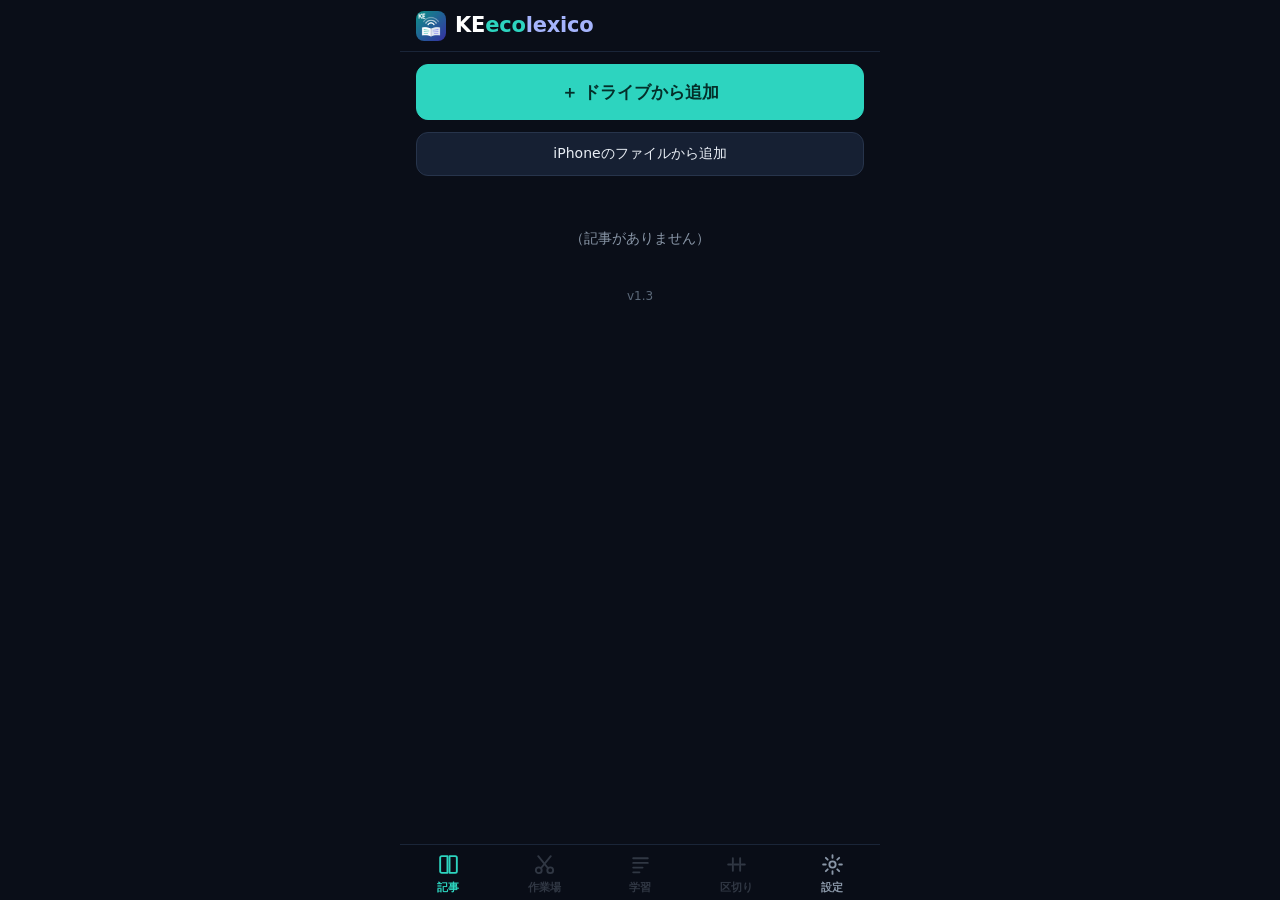
<file: index.html>
<!DOCTYPE html>
<html lang="ja">
<head>
<meta charset="utf-8">
<meta name="viewport" content="width=device-width, initial-scale=1, viewport-fit=cover">
<meta name="theme-color" content="#0A0E18">
<meta name="apple-mobile-web-app-capable" content="yes">
<meta name="apple-mobile-web-app-status-bar-style" content="black-translucent">
<meta name="apple-mobile-web-app-title" content="KEecolexico">
<title>KEecolexico</title>
<link rel="icon" type="image/svg+xml" href="icons/favicon.svg">
<link rel="icon" type="image/png" sizes="32x32" href="icons/favicon-32.png">
<link rel="apple-touch-icon" href="icons/apple-touch-icon.png">
<link rel="manifest" href="manifest.webmanifest">
<link rel="stylesheet" href="css/style.css">
<!-- index.html — KEecolexico の全画面（表示する画面を切り替えて使う） -->
<!-- 基づく仕様書：KEecolexico 仕様書 v1.3 -->
</head>
<body>
<main class="app">

  <!-- ===== ロゴ（どの画面でも上部に固定。仕様 8.1.1） ===== -->
  <header id="app-header" class="app-header">
    <div class="app-brand">
      <img id="img-app-logo" class="app-logo" src="icons/icon-192.png" alt="" width="30" height="30">
      <div class="app-wordmark" aria-label="KEecolexico"><span class="wm-ke">KE</span><span class="wm-eco">eco</span><span class="wm-lex">lexico</span></div>
    </div>
  </header>

  <!-- ===== 更新のお知らせ（新しい版を取り込んだときだけ。仕様 8.11） ===== -->
  <button id="banner-update" class="update-banner" type="button" hidden>
    <span id="txt-update-main" class="update-main"></span>
    <span id="txt-update-note" class="update-note"></span>
  </button>

  <!-- ===== 記事一覧 ===== -->
  <section id="screen-library" class="screen">
    <button id="btn-add-drive" class="btn btn-primary btn-big" type="button">＋ ドライブから追加</button>
    <button id="btn-add-article" class="btn btn-small" type="button">iPhoneのファイルから追加</button>
    <div id="msg-library" class="msg" role="status"></div>
    <div id="list-articles" class="list"></div>
    <div id="txt-library-empty" class="empty">（記事がありません）</div>
    <div id="txt-version" class="version"></div>
  </section>

  <!-- ===== ドライブから追加 ===== -->
  <section id="screen-drive" class="screen" hidden>
    <header class="subbar">
      <button id="btn-drive-back" class="btn btn-back" type="button">◀ 戻る</button>
      <div id="txt-drive-title" class="subtitle">ドライブから追加</div>
    </header>
    <button id="btn-drive-reload" class="btn" type="button">一覧を読み直す</button>
    <div id="msg-drive" class="msg" role="status"></div>
    <button id="btn-drive-pick-audio" class="btn btn-primary" type="button" hidden>音声だけiPhoneから選ぶ</button>
    <input id="input-drive-audio" type="file" hidden>
    <div id="list-drive" class="list"></div>
  </section>

  <!-- ===== iPhoneのファイルから追加（予備） ===== -->
  <section id="screen-import" class="screen" hidden>
    <header class="subbar">
      <button id="btn-import-back" class="btn btn-back" type="button">◀ 戻る</button>
      <div class="subtitle">iPhoneのファイルから追加</div>
    </header>
    <div class="card">
      <div class="step">① 記事の本文を貼る</div>
      <textarea id="input-article" class="textarea" rows="6" placeholder="記事の本文を貼り付け"></textarea>
      <button id="btn-pick-txt" class="btn btn-small" type="button">.txtを選ぶ</button>
      <input id="input-txt" type="file" hidden>
      <div id="txt-parse-summary" class="summary"></div>
    </div>
    <div class="card">
      <div class="step-row"><span class="step">② CSVを選ぶ</span><button id="btn-pick-csv" class="btn btn-small" type="button">CSVを選ぶ</button></div>
      <input id="input-csv" type="file" hidden>
      <div id="txt-csv-summary" class="summary"></div>
    </div>
    <div class="card">
      <div class="step-row"><span class="step">③ 音声を選ぶ</span><button id="btn-pick-audio" class="btn btn-small" type="button">音声を選ぶ</button></div>
      <input id="input-audio" type="file" hidden>
      <div id="txt-audio-summary" class="summary"></div>
    </div>
    <div class="card">
      <div class="step">④ 記事名</div>
      <input id="input-title" class="input" type="text">
    </div>
    <button id="btn-import-save" class="btn btn-primary btn-big" type="button">保存して、節の位置の記録へ</button>
    <div id="msg-import" class="msg" role="status"></div>
  </section>

  <!-- ===== 節の位置の記録 ===== -->
  <section id="screen-mark" class="screen" hidden>
    <header class="subbar">
      <div class="subtitle subtitle-large">区切り</div>
    </header>
    <div id="txt-marks-summary" class="progress"></div>
    <div id="list-marks" class="mark-list"></div>
    <button id="btn-mark-reset" class="btn" type="button" hidden>最初から記録し直す</button>
    <div id="msg-mark" class="msg" role="status"></div>
  </section>

  <!-- ===== 作業場（タブ「作業場」。仕様 8.5） ===== -->
  <section id="screen-study" class="screen" hidden>
    <div id="study-top" class="study-top">
      <div class="study-head">
        <div id="txt-study-title" class="study-title"></div>
      </div>
      <button id="txt-sync-status" class="sync-status" type="button" hidden></button>
      <div id="txt-progress" class="progress"></div>
      <!-- 作業場の小さなタブ（仕様 8.5.1） -->
      <div class="work-tabs">
        <button id="btn-work-article" class="work-tab" type="button" aria-pressed="true">本文分割</button>
        <button id="btn-work-section" class="work-tab" type="button" aria-pressed="false">節分割</button>
      </div>
      <!-- 本文分割（仕様 8.5.2） -->
      <div id="panel-work-article" class="work-panel">
        <div class="split-sel-row">
          <label class="split-sel-label" for="sel-split-block">この節</label>
          <select id="sel-split-block" class="split-sel"></select>
        </div>
        <div id="panel-article-text" class="text-panel"></div>
        <div id="txt-hint-article" class="memo-hint"></div>
      </div>
      <!-- 節分割（仕様 8.5.3） -->
      <div id="panel-work-section" class="work-panel" hidden>
        <div class="sec-nav">
          <button id="btn-sec-prev" class="btn btn-nav" type="button">◀前</button>
          <button id="btn-sec-label" class="btn btn-sec-label" type="button"></button>
          <button id="btn-sec-next" class="btn btn-nav" type="button">次▶</button>
        </div>
        <div id="panel-section-text" class="text-panel"></div>
        <div id="txt-hint-section" class="memo-hint"></div>
      </div>
      <div class="range-row">
        <button id="btn-mark-start" class="mark-btn mark-start" type="button"><span>ここを</span><span>開始</span></button>
        <div id="txt-range" class="range-edit" aria-label="繰り返す範囲">--:--〜--:--</div>
        <button id="btn-mark-end-range" class="mark-btn mark-end" type="button"><span>ここを</span><span>終了</span></button>
      </div>
      <div id="bar-range" class="bar"><div id="bar-range-fill" class="bar-fill"></div></div>
      <div id="panel-range" class="range-panel">
        <div class="dg-row" id="row-start">
          <span class="dg-label">開始</span>
          <div class="dg-col">
            <button id="btn-start-m10-up" class="digit-btn" type="button" data-target="start" data-unit="600" data-dir="1" aria-label="開始 +600秒">▲</button>
            <span id="txt-start-m10" class="dg-num">0</span>
            <button id="btn-start-m10-down" class="digit-btn" type="button" data-target="start" data-unit="600" data-dir="-1" aria-label="開始 −600秒">▼</button>
          </div>
          <div class="dg-col">
            <button id="btn-start-m1-up" class="digit-btn" type="button" data-target="start" data-unit="60" data-dir="1" aria-label="開始 +60秒">▲</button>
            <span id="txt-start-m1" class="dg-num">0</span>
            <button id="btn-start-m1-down" class="digit-btn" type="button" data-target="start" data-unit="60" data-dir="-1" aria-label="開始 −60秒">▼</button>
          </div>
          <span class="dg-colon">:</span>
          <div class="dg-col">
            <button id="btn-start-s10-up" class="digit-btn" type="button" data-target="start" data-unit="10" data-dir="1" aria-label="開始 +10秒">▲</button>
            <span id="txt-start-s10" class="dg-num">0</span>
            <button id="btn-start-s10-down" class="digit-btn" type="button" data-target="start" data-unit="10" data-dir="-1" aria-label="開始 −10秒">▼</button>
          </div>
          <div class="dg-col">
            <button id="btn-start-s1-up" class="digit-btn" type="button" data-target="start" data-unit="1" data-dir="1" aria-label="開始 +1秒">▲</button>
            <span id="txt-start-s1" class="dg-num">0</span>
            <button id="btn-start-s1-down" class="digit-btn" type="button" data-target="start" data-unit="1" data-dir="-1" aria-label="開始 −1秒">▼</button>
          </div>
        </div>
        <div class="dg-row" id="row-end">
          <span class="dg-label">終了</span>
          <div class="dg-col">
            <button id="btn-end-m10-up" class="digit-btn" type="button" data-target="end" data-unit="600" data-dir="1" aria-label="終了 +600秒">▲</button>
            <span id="txt-end-m10" class="dg-num">0</span>
            <button id="btn-end-m10-down" class="digit-btn" type="button" data-target="end" data-unit="600" data-dir="-1" aria-label="終了 −600秒">▼</button>
          </div>
          <div class="dg-col">
            <button id="btn-end-m1-up" class="digit-btn" type="button" data-target="end" data-unit="60" data-dir="1" aria-label="終了 +60秒">▲</button>
            <span id="txt-end-m1" class="dg-num">0</span>
            <button id="btn-end-m1-down" class="digit-btn" type="button" data-target="end" data-unit="60" data-dir="-1" aria-label="終了 −60秒">▼</button>
          </div>
          <span class="dg-colon">:</span>
          <div class="dg-col">
            <button id="btn-end-s10-up" class="digit-btn" type="button" data-target="end" data-unit="10" data-dir="1" aria-label="終了 +10秒">▲</button>
            <span id="txt-end-s10" class="dg-num">0</span>
            <button id="btn-end-s10-down" class="digit-btn" type="button" data-target="end" data-unit="10" data-dir="-1" aria-label="終了 −10秒">▼</button>
          </div>
          <div class="dg-col">
            <button id="btn-end-s1-up" class="digit-btn" type="button" data-target="end" data-unit="1" data-dir="1" aria-label="終了 +1秒">▲</button>
            <span id="txt-end-s1" class="dg-num">0</span>
            <button id="btn-end-s1-down" class="digit-btn" type="button" data-target="end" data-unit="1" data-dir="-1" aria-label="終了 −1秒">▼</button>
          </div>
        </div>
      </div>
      <div class="controls-2">
        <button id="btn-stop" class="btn btn-ctl2" type="button">■ 停止</button>
        <button id="btn-all" class="btn btn-ctl2" type="button">全範囲</button>
      </div>
      <div class="save-row">
        <button id="btn-section-save" class="btn btn-section-save" type="button">節保存</button>
        <button id="btn-section-add" class="btn btn-section-add" type="button">区間を足す</button>
        <button id="btn-memo-save" class="btn btn-memo-save" type="button" hidden>文保存</button>
      </div>
      <div id="msg-study" class="msg msg-tight" role="status"></div>
    </div>
  </section>

  <!-- ===== 学習（タブ「学習」。仕様 8.10） ===== -->
  <section id="screen-words" class="screen" hidden>
    <div class="words-head">
      <div class="words-nav">
        <button id="btn-words-prev" class="icon-btn words-arrow" type="button" aria-label="前の区間">‹</button>
        <div id="txt-words-title" class="words-title"></div>
        <button id="btn-words-next" class="icon-btn words-arrow" type="button" aria-label="次の区間">›</button>
      </div>
      <div id="txt-words-progress" class="progress"></div>
    </div>
    <div id="list-words" class="words"></div>
    <button id="btn-complete" class="btn btn-complete" type="button">この節を完了</button>
  </section>

  <!-- ===== 設定 ===== -->
  <section id="screen-settings" class="screen" hidden>
    <header class="subbar">
      <div class="subtitle subtitle-large">設定</div>
    </header>
    <div class="card">
      <div class="step">文字サイズ</div>
      <div class="row-3">
        <button id="btn-font-L" class="opt-btn" type="button">大</button>
        <button id="btn-font-M" class="opt-btn" type="button">中</button>
        <button id="btn-font-S" class="opt-btn" type="button">小</button>
      </div>
    </div>
    <div class="card">
      <div class="step">締切の曜日</div>
      <div class="row-2">
        <button id="btn-deadline-5" class="opt-btn" type="button">金曜</button>
        <button id="btn-deadline-6" class="opt-btn" type="button">土曜</button>
      </div>
    </div>
    <div class="card">
      <div class="step">くり返しの間（無音）</div>
      <div class="row-gap">
        <button id="btn-gap-0" class="opt-btn gap-btn" type="button" data-gap="0">なし</button>
        <button id="btn-gap-1" class="opt-btn gap-btn" type="button" data-gap="1">1秒</button>
        <button id="btn-gap-2" class="opt-btn gap-btn" type="button" data-gap="2">2秒</button>
        <button id="btn-gap-3" class="opt-btn gap-btn" type="button" data-gap="3">3秒</button>
        <button id="btn-gap-5" class="opt-btn gap-btn" type="button" data-gap="5">5秒</button>
      </div>
    </div>
    <div class="card">
      <div class="step">Googleドライブ</div>
      <label class="field-label" for="input-gas-url">GASのウェブアプリのURL</label>
      <input id="input-gas-url" class="input" type="url" autocomplete="off" autocapitalize="off" spellcheck="false">
      <label class="field-label" for="input-gas-key">合言葉</label>
      <input id="input-gas-key" class="input" type="password" autocomplete="off" autocapitalize="off" spellcheck="false">
      <button id="btn-gas-save" class="btn btn-primary" type="button">保存</button>
    </div>
    <div class="card">
      <div class="step">区切り・完了の控え（ファイル）</div>
      <div class="field-label">ドライブを通さずに、区切り・完了をファイルで保存・受け渡しします</div>
      <button id="btn-backup-export" class="btn" type="button">ファイルに書き出す（すべての記事）</button>
      <button id="btn-backup-import" class="btn" type="button">ファイルから読み込む</button>
      <input id="input-backup" type="file" accept=".json,application/json" hidden>
    </div>
    <div id="msg-settings" class="msg" role="status"></div>
  </section>

</main>

<!-- ===== 節の一覧（学習画面から開く） ===== -->
<div id="sheet-sections" class="sheet" hidden>
  <div class="sheet-box">
    <div class="sheet-head"><span>節を選ぶ</span><button id="btn-sheet-close" class="icon-btn" type="button" aria-label="閉じる">✕</button></div>
    <div id="list-sections" class="sheet-list"></div>
  </div>
</div>

<!-- ===== 固定の再生バー（学習・作業場。仕様 8.10） ===== -->
<div id="mini-player" class="mini-player" hidden>
  <div id="msg-words" class="msg msg-mini" role="status"></div>
  <div class="mini-row">
    <button id="btn-mini-sec" class="mini-sec" type="button" aria-label="節を選ぶ"><span id="txt-mini-label" class="mini-label"></span><span id="txt-mini-range" class="mini-range"></span></button>
    <button id="btn-mini-prev-break" class="mini-btn" type="button" aria-label="前の区切りへ">◀◀<small>前の区切り</small></button>
    <button id="btn-mini-play" class="mini-play" type="button" aria-label="再生">▶</button>
    <button id="btn-mini-next-break" class="mini-move" type="button" aria-label="次の区切りへ">次の区切り<small>▶▶</small></button>
  </div>
  <div class="mini-seek-row">
    <span id="txt-mini-pos" class="mini-pos">--:--</span>
    <input id="seek-mini" class="seek" type="range" min="0" max="1" step="0.1" value="0" aria-label="範囲の中の再生位置">
    <div class="rate-wrap">
      <button id="btn-mini-rate" class="mini-rate" type="button" aria-haspopup="menu" aria-expanded="false" aria-label="倍速を選ぶ"><span id="txt-mini-rate">1.0×</span><small>▴</small></button>
      <div id="menu-rate" class="rate-menu" role="menu" hidden></div>
    </div>
  </div>
</div>

<!-- ===== 下のタブ（仕様 8.9） ===== -->
<nav id="tab-bar" class="tab-bar" aria-label="画面の切り替え">
  <button id="tab-library" class="tab" type="button" data-tab="library">
    <svg viewBox="0 0 24 24" aria-hidden="true"><path d="M4 5.5C4 4.7 4.7 4 5.5 4H11v16H5.5A1.5 1.5 0 0 1 4 18.5z"/><path d="M13 4h5.5c.8 0 1.5.7 1.5 1.5v13c0 .8-.7 1.5-1.5 1.5H13z"/></svg><span>記事</span>
  </button>
  <button id="tab-play" class="tab" type="button" data-tab="play">
    <svg viewBox="0 0 24 24" aria-hidden="true"><circle cx="6.5" cy="17.5" r="2.8"/><circle cx="17.5" cy="17.5" r="2.8"/><path d="M8.6 15.6L18 4M15.4 15.6L6 4"/></svg><span>作業場</span>
  </button>
  <button id="tab-words" class="tab" type="button" data-tab="words">
    <svg viewBox="0 0 24 24" aria-hidden="true"><path d="M5 6h14M5 10.5h14M5 15h9M5 19.5h6"/></svg><span>学習</span>
  </button>
  <button id="tab-mark" class="tab" type="button" data-tab="mark">
    <svg viewBox="0 0 24 24" aria-hidden="true"><path d="M4 12h3M17 12h3M10 12h4"/><path d="M8.5 6v12M15.5 6v12"/></svg><span>区切り</span>
  </button>
  <button id="tab-settings" class="tab" type="button" data-tab="settings">
    <svg viewBox="0 0 24 24" aria-hidden="true"><circle cx="12" cy="12" r="3"/><path d="M12 3v2.5M12 18.5V21M3 12h2.5M18.5 12H21M5.6 5.6l1.8 1.8M16.6 16.6l1.8 1.8M5.6 18.4l1.8-1.8M16.6 7.4l1.8-1.8"/></svg><span>設定</span>
  </button>
</nav>

<!-- ===== 受け渡しの確認（仕様 8.8） ===== -->
<div id="sheet-sync" class="sheet sheet-center" hidden>
  <div class="sheet-box sync-box">
    <div id="txt-sync-title" class="sync-title"></div>
    <div id="txt-sync-remote" class="sync-line"></div>
    <div id="txt-sync-local" class="sync-line"></div>
    <button id="btn-sync-use-remote" class="btn btn-primary" type="button"></button>
    <button id="btn-sync-keep-local" class="btn" type="button"></button>
  </div>
</div>

<script src="js/config.js"></script>
<script src="js/utils.js"></script>
<script src="js/stretch.js"></script>
<script src="js/engine.js"></script>
<script src="js/mediaSession.js"></script>
<script src="js/article.js"></script>
<script src="js/align-core.js"></script>
<script src="js/autosplit.js"></script>
<script src="js/lexicon.js"></script>
<script src="js/db.js"></script>
<script src="js/drive.js"></script>
<script src="js/sync.js"></script>
<script src="js/progress.js"></script>
<script src="js/state.js"></script>
<script src="js/ui.js"></script>
<script src="js/main.js"></script>
</body>
</html>
</file>
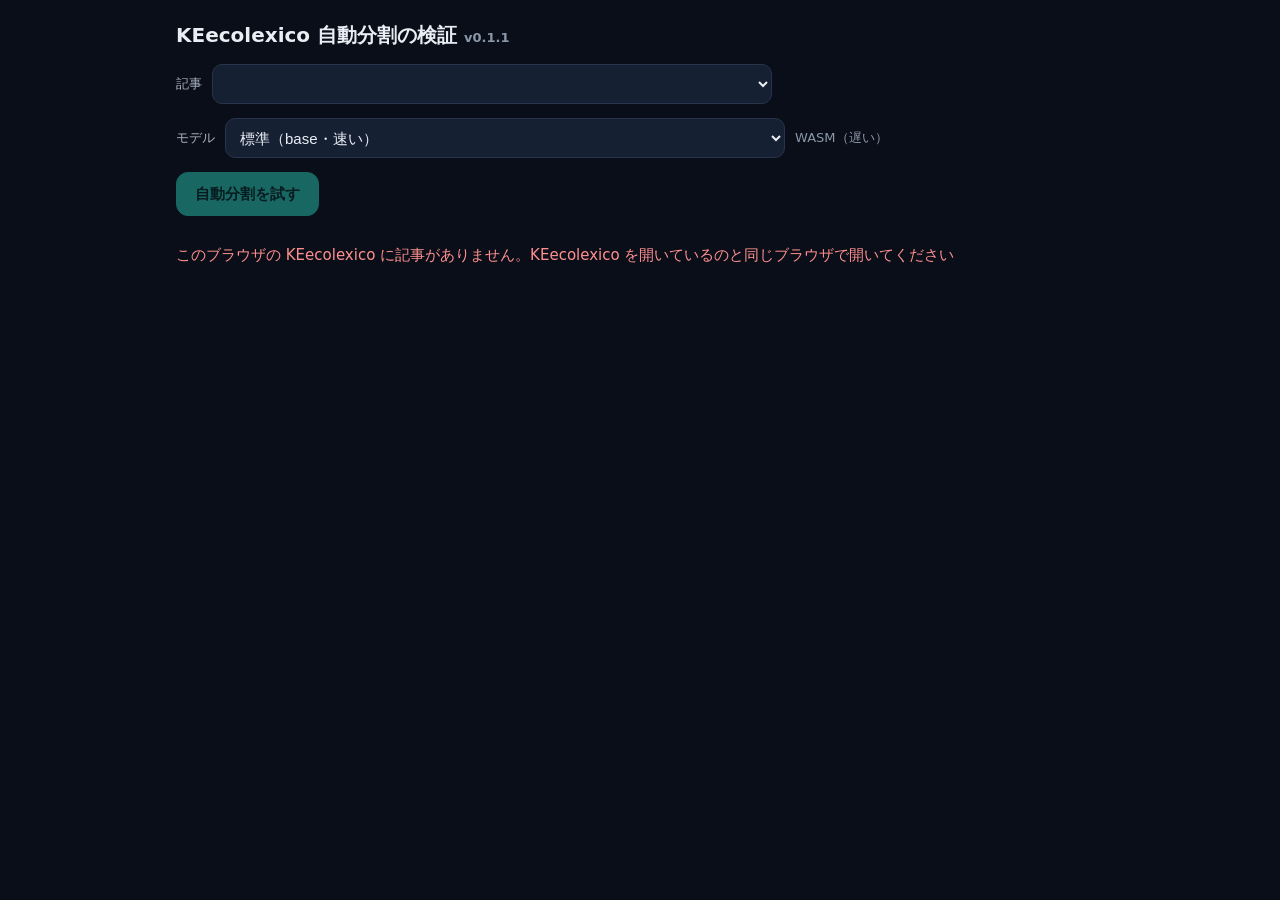
<file: lab/align.html>
<!DOCTYPE html>
<html lang="ja">
<head>
<meta charset="utf-8">
<meta name="viewport" content="width=device-width, initial-scale=1">
<title>KEecolexico 自動分割の検証</title>
<link rel="icon" type="image/svg+xml" href="../icons/favicon.svg">
<!-- lab/align.html — 自動分割の検証ページ（KEecolexico の保存データを読むだけ） -->
<!-- 基づく仕様書：KEecolexico 自動分割の検証ページ 仕様書 v0.1.1 -->
<style>
  :root { --bg: #0A0E18; --surface: #121A28; --surface-2: #162033; --line: #27344B; --text: #E9EEF5; --sub: #A9B4C3; --muted: #8A97A8;
          --accent: #2DD4BF; --accent-ink: #042F2A; --warn: #FFC56B; --bad: #FF8F8F; }
  * { box-sizing: border-box; }
  body { margin: 0; background: var(--bg); color: var(--text); font: 15px/1.5 -apple-system, "Hiragino Sans", "Noto Sans JP", system-ui, sans-serif; }
  main { max-width: 960px; margin: 0 auto; padding: 20px 16px 60px; display: flex; flex-direction: column; gap: 14px; }
  h1 { font-size: 20px; margin: 0; } h2 { font-size: 16px; margin: 8px 0 0; }
  .row { display: flex; flex-wrap: wrap; align-items: center; gap: 10px; }
  label { color: var(--sub); font-size: 13px; }
  select { min-height: 40px; min-width: 0; flex: 1; max-width: 560px; background: var(--surface-2); color: var(--text); border: 1px solid var(--line); border-radius: 10px; padding: 0 10px; font-size: 15px; }
  button { font: inherit; cursor: pointer; }
  .btn { min-height: 44px; padding: 0 18px; border-radius: 12px; border: 1px solid var(--line); background: var(--surface-2); color: var(--text); font-weight: 700; }
  .btn-primary { background: var(--accent); color: var(--accent-ink); border-color: var(--accent); }
  .btn:disabled, select:disabled { opacity: 0.45; cursor: default; }
  .play { min-height: 30px; padding: 0 8px; border-radius: 8px; border: 1px solid var(--line); background: var(--surface-2); color: var(--text); font-size: 12px; white-space: nowrap; }
  .play.is-on { border-color: var(--accent); color: var(--accent); }
  .play:disabled { opacity: 0.3; cursor: default; }
  .device { color: var(--muted); font-size: 13px; }
  .status { color: var(--sub); }
  .error { color: var(--bad); }
  .card { background: var(--surface); border: 1px solid var(--line); border-radius: 14px; padding: 12px 14px; }
  .summary { white-space: pre-line; }
  .tbl-wrap { overflow-x: auto; }
  table { border-collapse: collapse; width: 100%; font-size: 13px; }
  th, td { border-bottom: 1px solid var(--line); padding: 5px 6px; text-align: left; vertical-align: top; }
  th { color: var(--muted); font-weight: 600; white-space: nowrap; }
  td.num { font-family: ui-monospace, Menlo, monospace; white-space: nowrap; }
  .ok { color: var(--accent); } .mid { color: var(--warn); } .ng { color: var(--bad); }
  .txt { color: var(--sub); max-width: 260px; overflow: hidden; text-overflow: ellipsis; white-space: nowrap; }
  .miss { color: var(--bad); }
</style>
</head>
<body>
<main>
  <h1>KEecolexico 自動分割の検証 <span id="txt-version" class="device"></span></h1>
  <div class="row"><label for="sel-article">記事</label><select id="sel-article"></select></div>
  <div class="row"><label for="sel-model">モデル</label><select id="sel-model"></select><span id="txt-device" class="device"></span></div>
  <div class="row"><button id="btn-run" class="btn btn-primary" type="button">自動分割を試す</button></div>
  <div id="txt-status" class="status"></div>
  <div id="txt-error" class="error" role="alert"></div>
  <div id="txt-summary" class="card summary" hidden></div>
  <h2 id="h-blocks" hidden>節ごと</h2>
  <div class="tbl-wrap"><table id="table-blocks" hidden></table></div>
  <h2 id="h-units" hidden>文ごと（区間メモがある文が上）</h2>
  <div class="tbl-wrap"><table id="table-units" hidden></table></div>
  <h2 id="h-inserts" hidden>本文に無い発話（3秒以上）</h2>
  <div class="tbl-wrap"><table id="list-inserts" hidden></table></div>
  <div class="row"><button id="btn-export" class="btn" type="button" hidden>結果をファイルに書き出す</button></div>
  <audio id="audio-player" preload="auto" hidden></audio>
</main>
<script src="../js/config.js"></script>
<script src="../js/db.js"></script>
<script src="../js/article.js"></script>
<script src="js/align-core.js"></script>
<script src="js/align-page.js"></script>
</body>
</html>
</file>
<file: css/style.css>
/* css/style.css — KEecolexico の見た目（暗い画面・ロゴの青緑と藍。下にタブ） */
/* 基づく仕様書：KEecolexico 仕様書 v1.3 */
:root {
  --bg: #0A0E18;
  --surface: #121A28;
  --surface-2: #162033;
  --surface-3: #0E1522;
  --line: #27344B;
  --line-soft: #1A2538;
  --text: #E9EEF5;
  --text-strong: #FFFFFF;
  --muted: #8A97A8;
  --muted-2: #5B6878;
  --sub: #A9B4C3;
  --accent: #2DD4BF;        /* 差し色（ロゴの青緑） */
  --accent-ink: #042F2A;    /* 差し色の上の文字 */
  --accent-2: #A5B4FC;      /* 2つ目の差し色（ロゴの藍） */
  --memo: #FFC56B;          /* 区間メモ（他で使っていない色） */
  --memo-ink: #2A1A00;      /* 区間メモの色の上の文字 */
  --split: #BEF264;         /* 節保存・本文分割で選んでいる節（黄緑） */
  --split-ink: #1A2E05;     /* 節保存の文字 */
  --danger: #FF4D4D;
  --logo-teal: #2DD4BF;     /* ロゴの「eco」 */
  --logo-indigo: #A5B4FC;   /* ロゴの「lexico」 */
  --header-h: calc(env(safe-area-inset-top, 0px) + 52px);   /* 上部のロゴの帯の高さ */
  --tab-h: 56px;            /* 下のタブの高さ（iPhoneの下の余白は別） */
  --mini-h: 130px;          /* 固定の再生バーの高さ（学習・作業場） */
  --fs: 17px;
  --fs-es: 19px;
  --num-font: ui-rounded, "SF Pro Rounded", -apple-system, "Helvetica Neue", system-ui, sans-serif;
  --ui-font: -apple-system, "Hiragino Sans", "Hiragino Kaku Gothic ProN", "Noto Sans JP", system-ui, sans-serif;
}
* { box-sizing: border-box; -webkit-tap-highlight-color: transparent; }
html { background: var(--bg); }
body {
  margin: 0; min-height: 100vh; min-height: 100dvh;
  background: var(--bg); color: var(--text);
  font-family: var(--ui-font); font-size: 16px; line-height: 1.45;
  -webkit-text-size-adjust: 100%; overflow-x: hidden;
}
button, input, textarea { font-family: inherit; }
button { cursor: pointer; }
button:disabled { cursor: default; opacity: 0.4; }
[hidden] { display: none !important; }

.app {
  max-width: 480px; margin: 0 auto; min-height: 100vh; min-height: 100dvh;
  padding: calc(env(safe-area-inset-top, 0px) + 12px) 16px calc(env(safe-area-inset-bottom, 0px) + var(--tab-h) + 24px);
}
body.has-mini .app { padding-bottom: calc(env(safe-area-inset-bottom, 0px) + var(--tab-h) + var(--mini-h) + 16px); }
.screen { display: flex; flex-direction: column; gap: 12px; }

/* 見出し */
.app-header {
  position: sticky; top: 0; z-index: 10; height: var(--header-h);
  margin: calc(-12px - env(safe-area-inset-top, 0px)) -16px 12px;
  padding: env(safe-area-inset-top, 0px) 16px 0;
  display: flex; align-items: center; justify-content: space-between;
  background: var(--bg); border-bottom: 1px solid var(--line-soft);
}
.app-brand { display: flex; align-items: center; gap: 9px; min-width: 0; }
.app-logo { width: 30px; height: 30px; border-radius: 8px; display: block; flex-shrink: 0; }
.app-wordmark { font-family: var(--num-font); font-weight: 800; font-size: 21px; letter-spacing: -0.01em; white-space: nowrap; }
.wm-ke { color: var(--text-strong); }
.wm-eco { color: var(--logo-teal); }
.wm-lex { color: var(--logo-indigo); }
.subbar { display: flex; align-items: center; gap: 10px; min-height: 48px; }
.subtitle { font-weight: 700; font-size: 17px; }
.subtitle-large { font-size: 22px; font-weight: 800; }

/* ボタン */
.btn {
  min-height: 44px; padding: 8px 14px; border-radius: 12px;
  border: 1px solid var(--line); background: var(--surface-2); color: var(--text);
  font-size: 15px; font-weight: 600;
}
.btn.pressed, .opt-btn.pressed, .seg-btn.pressed, .icon-btn.pressed, .drive-item.pressed, .sheet-row.pressed, .article-open.pressed { background: var(--accent); color: var(--accent-ink); border-color: var(--accent); }
.btn-primary { background: var(--accent); color: var(--accent-ink); border-color: var(--accent); }
.btn-big { min-height: 56px; font-size: 17px; }
.btn-small { min-height: 44px; font-size: 14px; font-weight: 500; }
.btn-back { flex-shrink: 0; }
.btn-danger { background: var(--danger); border-color: var(--danger); color: #fff; }
.icon-btn {
  width: 44px; height: 44px; border-radius: 22px; border: 1px solid var(--line);
  background: var(--surface-2); color: var(--text); font-size: 18px; padding: 0; flex-shrink: 0;
  display: flex; align-items: center; justify-content: center;
}
.icon-btn.is-on { border-color: var(--accent); color: var(--accent); }
.opt-btn {
  flex: 1; min-height: 44px; border-radius: 10px; border: 1px solid var(--line);
  background: var(--surface-2); color: var(--text); font-size: 15px; font-weight: 700; font-variant-numeric: tabular-nums;
}
.opt-btn[aria-pressed="true"] { border-color: var(--accent); color: var(--accent); }

/* 文字・枠 */
.msg { min-height: 0; font-size: 14px; color: var(--sub); }
.msg-on { padding: 8px 12px; border: 1px solid var(--line); border-radius: 10px; background: var(--surface); }
.msg-error { color: #FFB4B4; border-color: #6B2B2B; }
.msg-tight.msg-on { padding: 6px 10px; }
.empty { color: var(--muted); font-size: 14px; text-align: center; padding: 16px 0; }
.version { color: var(--muted-2); font-size: 12px; text-align: center; margin-top: 12px; }
.card { background: var(--surface); border: 1px solid var(--line-soft); border-radius: 16px; padding: 14px; display: flex; flex-direction: column; gap: 10px; }
.step { font-weight: 700; font-size: 15px; }
.step-row { display: flex; align-items: center; justify-content: space-between; gap: 10px; }
.summary { font-size: 14px; color: var(--sub); }
.summary-error { color: #FFB4B4; }
.input, .textarea {
  width: 100%; font-size: 16px; color: var(--text); background: var(--surface-3);
  border: 1px solid var(--line); border-radius: 10px; padding: 10px 12px;
}
.textarea { resize: vertical; min-height: 120px; }
.field-label { font-size: 13px; color: var(--muted); }
.row-2, .row-3 { display: flex; gap: 8px; }
.row-2 > .btn { flex: 1; font-size: 14px; }
.row-center { display: flex; align-items: center; justify-content: center; gap: 20px; }
.list { display: flex; flex-direction: column; gap: 10px; }

/* 記事一覧 */
.article-card { background: var(--surface); border: 1px solid var(--line-soft); border-radius: 16px; overflow: hidden; }
.article-open { width: 100%; text-align: left; background: none; border: none; color: var(--text); padding: 14px; min-height: 64px; }
.article-title { font-weight: 700; font-size: 16px; word-break: break-word; }
.article-sub { font-size: 13px; color: var(--sub); margin-top: 4px; }
.article-actions { display: flex; gap: 8px; padding: 0 14px 14px; }
.article-actions .btn { flex: 1; }
.article-link-row { padding: 0 14px 8px; display: flex; }
.article-link-row .btn { flex: 1; color: var(--logo-teal); border-color: var(--logo-teal); }

/* ドライブ */
.drive-item {
  text-align: left; width: 100%; padding: 12px 14px; min-height: 64px;
  background: var(--surface); border: 1px solid var(--line); border-radius: 14px; color: var(--text);
}
.drive-item:disabled { opacity: 0.55; }
.drive-head { display: flex; justify-content: space-between; gap: 8px; align-items: baseline; }
.drive-name { font-weight: 700; word-break: break-word; }
.drive-done { font-size: 12px; color: var(--accent); flex-shrink: 0; }
.drive-sub { font-size: 13px; color: var(--sub); margin-top: 4px; }
.drive-problem { font-size: 12px; color: #FFB4B4; margin-top: 4px; }

/* 記録 */
.mark-pos { font-family: var(--num-font); font-size: 40px; font-weight: 700; text-align: center; font-variant-numeric: tabular-nums; }
.btn-round { width: 72px; height: 56px; border-radius: 28px; font-size: 14px; }
.btn-play {
  width: 72px; height: 72px; border-radius: 36px; font-size: 26px;
  background: var(--accent); color: var(--accent-ink); border: none; flex-shrink: 0;
}
.btn-here { min-height: 72px; font-size: 19px; font-weight: 800; background: var(--accent); color: var(--accent-ink); border-color: var(--accent); border-radius: 18px; }
.sep-title { color: var(--muted); font-size: 13px; text-align: center; }
.mark-row { display: flex; align-items: center; gap: 6px; padding: 6px 10px; background: var(--surface); border-radius: 12px; }
.mark-label { flex: 1; font-size: 15px; min-width: 0; }
.mark-time { font-family: var(--num-font); font-variant-numeric: tabular-nums; font-size: 16px; margin-right: 4px; }
.mark-skipped { color: var(--muted); font-size: 14px; }
.btn-mini { min-height: 40px; min-width: 44px; padding: 4px 8px; font-size: 14px; border-radius: 10px; }

/* 学習（上部は固定、下の一覧だけ流れる） */
.study-top { display: flex; flex-direction: column; gap: 10px; }
.study-head { display: flex; align-items: center; gap: 10px; }
.study-title { flex: 1; min-width: 0; font-weight: 800; font-size: 20px; white-space: nowrap; overflow: hidden; text-overflow: ellipsis; }
.progress { font-size: 13px; color: var(--sub); }
.sec-nav { display: flex; gap: 8px; }
.btn-nav { flex-shrink: 0; padding: 8px 10px; }
.btn-sec-label { flex: 1; min-width: 0; font-size: 15px; white-space: nowrap; overflow: hidden; text-overflow: ellipsis; }
.seg { display: flex; border: 1px solid var(--line); border-radius: 12px; overflow: hidden; }
.seg-btn { flex: 1; min-height: 40px; border: none; background: var(--surface-2); color: var(--sub); font-size: 14px; font-weight: 600; }
.seg-btn[aria-pressed="true"] { background: var(--accent); color: var(--accent-ink); }
.range { display: flex; align-items: center; gap: 10px; }
.range-time { font-family: var(--num-font); font-variant-numeric: tabular-nums; font-size: 14px; color: var(--sub); }
.bar { flex: 1; height: 8px; border-radius: 4px; background: var(--line-soft); overflow: hidden; }
.bar-fill { height: 100%; width: 0; background: var(--accent); }
.controls { display: flex; align-items: center; gap: 8px; }
.btn-ctl { min-width: 52px; min-height: 52px; padding: 4px 8px; display: flex; flex-direction: column; align-items: center; justify-content: center; font-size: 16px; line-height: 1.15; }
.btn-ctl small { font-size: 11px; font-weight: 500; }
.controls .btn-play { width: 60px; height: 60px; font-size: 22px; }
.btn-next { flex: 1; border-color: var(--accent); }
.btn-complete { min-height: 44px; }
.btn-complete.is-done { color: var(--muted); }
.tools { display: flex; flex-direction: column; gap: 8px; padding: 10px; background: var(--surface); border-radius: 12px; }
.tool-row { display: flex; align-items: center; gap: 6px; }
.tool-label { width: 64px; flex-shrink: 0; font-size: 13px; color: var(--muted); }
.tool-unit { font-size: 13px; color: var(--muted); }
.input-move { width: 64px; text-align: center; padding: 8px 4px; }
.tool-row .opt-btn { min-height: 40px; font-size: 14px; padding: 0; }

/* 単語一覧 */
.words { padding-top: 6px; }
.sid-sep { color: var(--muted); font-family: var(--num-font); font-size: 13px; text-align: center; margin: 14px 0 6px; }
.word { padding: 8px 2px 10px; border-bottom: 1px solid var(--line-soft); }
.word-head { display: flex; flex-wrap: wrap; align-items: baseline; gap: 4px 8px; }
.word-es { font-size: var(--fs-es); font-weight: 700; color: var(--text-strong); word-break: break-word; }
.word-lemma { font-size: calc(var(--fs) - 2px); color: var(--accent-2); }
.word-pos { font-size: 11px; color: var(--muted); border: 1px solid var(--line); border-radius: 6px; padding: 0 5px; }
.word-meaning { font-size: var(--fs); margin-top: 2px; }
.word-extra { font-size: calc(var(--fs) - 4px); color: var(--muted); }
.word-context { font-size: calc(var(--fs) - 4px); color: var(--sub); font-style: italic; }

/* 節の一覧 */
.sheet { position: fixed; inset: 0; z-index: 20; background: rgba(0, 0, 0, 0.55); display: flex; align-items: flex-end; justify-content: center; }
.sheet-box {
  width: 100%; max-width: 480px; max-height: 75vh; background: var(--surface); border-radius: 18px 18px 0 0;
  display: flex; flex-direction: column; padding-bottom: env(safe-area-inset-bottom, 0px);
}
.sheet-head { display: flex; align-items: center; justify-content: space-between; padding: 12px 16px; font-weight: 700; border-bottom: 1px solid var(--line-soft); }
.sheet-list { overflow-y: auto; -webkit-overflow-scrolling: touch; }
.sheet-row {
  width: 100%; display: flex; justify-content: space-between; align-items: center; min-height: 48px;
  padding: 0 16px; background: none; border: none; border-bottom: 1px solid var(--line-soft); color: var(--text); font-size: 16px; text-align: left;
}
.sheet-row.is-current { color: var(--accent); font-weight: 700; }
.sheet-mark { color: var(--accent); }

/* 記録画面：区間の行と、節中断・節END（v0.5） */
.btn-mark2 { min-height: 56px; font-size: 15px; font-weight: 700; }
.btn-mark2.is-active { background: var(--accent); color: var(--accent-ink); border-color: var(--accent); }
.mark-row { flex-direction: column; align-items: stretch; gap: 6px; }
.mark-top { display: flex; align-items: center; gap: 6px; }
.mark-adjust { display: flex; gap: 6px; }
.mark-adjust .btn-mini { flex: 1; min-width: 0; font-size: 13px; }

/* 学習画面：範囲（KEecoloopと同じ操作。v0.6） */
.range-row { display: flex; align-items: stretch; gap: 8px; }
.mark-btn {
  width: 52px; min-height: 48px; border: none; border-radius: 12px; color: #0A0F0C;
  display: flex; flex-direction: column; align-items: center; justify-content: center; font-size: 12px; font-weight: 700; line-height: 1.2; flex-shrink: 0;
}
.mark-start { background: #5EE6B0; }
.mark-start.pressed { background: #38C48F; }
.mark-end { background: #FF8F8F; }
.mark-end.pressed { background: #E86B6B; }
.mark-btn:disabled { opacity: 0.4; }
.range-edit {
  flex: 1; min-width: 0; border: 1px solid var(--line); border-radius: 12px; background: var(--surface-2); color: var(--text);
  font-family: var(--num-font); font-variant-numeric: tabular-nums; font-size: 20px; font-weight: 700;
}
.range-edit { display: flex; align-items: center; justify-content: center; }
.range-panel { display: flex; flex-direction: column; gap: 6px; padding: 8px; background: var(--surface); border-radius: 12px; }
.dg-row { display: flex; align-items: center; justify-content: center; gap: 4px; }
.dg-label { width: 36px; font-size: 13px; color: var(--muted); }
.dg-col { display: flex; flex-direction: column; align-items: center; width: 48px; }
.dg-colon { font-family: var(--num-font); font-size: 22px; font-weight: 700; width: 10px; text-align: center; }
.dg-num { font-family: var(--num-font); font-size: 26px; font-weight: 700; height: 32px; line-height: 32px; font-variant-numeric: tabular-nums; }
.digit-btn { width: 48px; height: 36px; border-radius: 10px; border: 1px solid var(--line); background: var(--surface-2); color: var(--text); font-size: 16px; padding: 0; }
.digit-btn.pressed { background: var(--accent); color: var(--accent-ink); border-color: var(--accent); }
.digit-btn:disabled { opacity: 0.4; }
.controls .btn-ctl { min-width: 48px; padding: 4px 6px; }
.controls .btn-next { min-width: 0; }
.rate-row { display: flex; gap: 6px; }
.rate-row .opt-btn { min-height: 40px; font-size: 15px; }
.bar { flex: none; }

/* 受け渡し（仕様 8.5・8.8） */
.sync-status { font: inherit; font-size: 12px; color: var(--muted); margin: -2px 0 2px; padding: 0; background: none; border: none; text-align: left; white-space: normal; }
.sync-status.is-pending { color: var(--logo-teal); text-decoration: underline; }
.sheet.sheet-center { align-items: center; z-index: 30; }
.sync-box { padding: 18px 16px; display: flex; flex-direction: column; gap: 10px; border-radius: 18px; width: calc(100% - 32px); }
.sync-title { font-weight: 700; font-size: 16px; }
.sync-line { font-size: 14px; color: var(--sub); }

/* ===== タブ（仕様 8.9） ===== */
.tab-bar {
  position: fixed; left: 0; right: 0; bottom: 0; z-index: 15; max-width: 480px; margin: 0 auto;
  display: flex; height: calc(var(--tab-h) + env(safe-area-inset-bottom, 0px)); padding-bottom: env(safe-area-inset-bottom, 0px);
  background: rgba(10, 14, 24, 0.94); -webkit-backdrop-filter: blur(14px); backdrop-filter: blur(14px);
  border-top: 1px solid var(--line-soft);
}
.tab {
  flex: 1; display: flex; flex-direction: column; align-items: center; justify-content: center; gap: 3px;
  border: none; background: none; color: var(--muted); font-size: 11px; font-weight: 600; padding: 6px 0 4px;
}
.tab svg { width: 25px; height: 25px; fill: none; stroke: currentColor; stroke-width: 1.8; stroke-linecap: round; stroke-linejoin: round; }
.tab svg .fill { fill: currentColor; stroke: none; }
.tab[aria-current="page"] { color: var(--accent); }
.tab:disabled { opacity: 0.3; }
.tab.pressed { color: var(--accent); }

/* ===== 単語タブ（仕様 8.10） ===== */
.words-head { display: flex; flex-direction: column; gap: 2px; }
.words-title { font-size: 20px; font-weight: 800; }
#screen-words .btn-complete { margin-top: 14px; min-height: 52px; font-size: 16px; font-weight: 700; border-color: var(--accent); color: var(--accent); }
#screen-words .btn-complete.is-done { border-color: var(--line); color: var(--muted); }
.mini-player {
  position: fixed; left: 0; right: 0; z-index: 14; max-width: 480px; margin: 0 auto;
  bottom: calc(var(--tab-h) + env(safe-area-inset-bottom, 0px));
  background: var(--surface); border-top: 1px solid var(--line-soft); padding: 0 10px 8px;
}
.mini-bar { height: 3px; margin: 0 -10px 6px; background: var(--line-soft); }
.mini-row { display: flex; align-items: center; gap: 6px; }
.mini-btn {
  width: 44px; height: 52px; flex-shrink: 0; border: 1px solid var(--line); border-radius: 12px; background: var(--surface-2);
  color: var(--text); font-size: 20px; line-height: 1; display: flex; flex-direction: column; align-items: center; justify-content: center;
}
.mini-btn small { font-size: 10px; color: var(--muted); }
.mini-sec {
  flex: 1; min-width: 0; height: 52px; border: none; background: none; color: var(--text); text-align: left; padding: 0 2px;
  display: flex; flex-direction: column; justify-content: center;
}
.mini-label { font-weight: 700; font-size: 14px; white-space: nowrap; overflow: hidden; text-overflow: ellipsis; }
.mini-range { font-family: var(--num-font); font-size: 13px; color: var(--sub); }
.mini-play {
  width: 52px; height: 52px; flex-shrink: 0; border-radius: 26px; border: none;
  background: var(--accent); color: var(--accent-ink); font-size: 20px;
}
.mini-move {
  width: 88px; height: 52px; flex-shrink: 0; border-radius: 12px; border: 1px solid var(--accent); background: var(--surface-2);
  color: var(--text); font-size: 14px; font-weight: 700; display: flex; flex-direction: column; align-items: center; justify-content: center;
}
.mini-move small { font-size: 11px; font-weight: 500; color: var(--sub); }
.mini-btn.pressed, .mini-move.pressed, .mini-play.pressed { background: var(--accent); color: var(--accent-ink); }
.msg-mini.msg-on { margin-bottom: 6px; padding: 4px 8px; font-size: 13px; }
.tools-title { font-size: 13px; color: var(--muted); margin-top: 4px; }
body.kb-open .tab-bar, body.kb-open .mini-player { display: none; }

/* ===== 更新のお知らせ（仕様 8.11） ===== */
.update-banner {
  position: sticky; top: var(--header-h); z-index: 9; width: 100%; margin: -4px 0 12px;
  min-height: 56px; padding: 8px 14px; border: none; border-radius: 14px;
  background: var(--accent-2); color: #12163A; box-shadow: 0 6px 18px rgba(0, 0, 0, 0.45);
  display: flex; flex-direction: column; align-items: center; justify-content: center; gap: 2px; text-align: center;
}
.update-main { font-size: 15px; font-weight: 800; }
.update-note { font-size: 12px; font-weight: 600; }
.update-banner.pressed { filter: brightness(0.85); }

/* ===== 区間メモ（仕様 6.8・8.5・8.10） ===== */
.memo-card { display: flex; flex-direction: column; gap: 8px; padding: 10px; background: var(--surface); border-radius: 12px; border: 1px solid var(--line-soft); }
.memo-sid-row { display: flex; align-items: center; gap: 8px; }
.memo-sid-label { flex-shrink: 0; font-size: 13px; color: var(--muted); }
.memo-sid {
  flex: 1; min-width: 0; height: 44px; padding: 0 10px; font-size: 16px; color: var(--text);
  background: var(--surface-2); border: 1px solid var(--line); border-radius: 10px;
}
.btn-memo-save { min-height: 56px; background: var(--memo); color: var(--memo-ink); border-color: var(--memo); font-size: 17px; font-weight: 800; }
.btn-memo-save.pressed { filter: brightness(0.85); background: var(--memo); color: var(--memo-ink); }
.memo-title { font-size: 14px; font-weight: 700; margin-top: 2px; }
.memo-list { display: flex; flex-direction: column; gap: 6px; }
.memo-row { display: flex; min-height: 48px; border: 1px solid var(--line); border-radius: 12px; overflow: hidden; background: var(--surface-2); }
.memo-row.is-current { border-color: var(--memo); }
.memo-main {
  flex: 1; min-width: 0; display: flex; align-items: center; gap: 12px; padding: 0 12px;
  border: none; background: none; color: var(--text); text-align: left;
}
.memo-sid-tag { color: var(--memo); font-weight: 800; font-size: 16px; min-width: 44px; }
.memo-time { font-family: var(--num-font); font-variant-numeric: tabular-nums; font-size: 18px; }
.memo-del { width: 48px; flex-shrink: 0; border: none; border-left: 1px solid var(--line); background: none; color: var(--muted); font-size: 22px; }
.memo-main.pressed, .memo-del.pressed { background: var(--surface-3); }
.memo-empty { font-size: 13px; color: var(--muted); }
.memo-hint { font-size: 12px; color: var(--muted); line-height: 1.5; }
button.sid-sep {
  display: block; width: 100%; min-height: 44px; margin: 10px 0 6px; padding: 6px 8px;
  border: 1px solid transparent; border-radius: 10px; background: none;
  color: var(--memo); font-weight: 700; font-family: var(--num-font); font-size: 14px;
}
button.sid-sep[aria-current="true"] { border-color: var(--memo); background: rgba(255, 197, 107, 0.08); }
button.sid-sep.pressed { background: rgba(255, 197, 107, 0.18); }
.range-panel.is-off { opacity: 0.4; }

/* ===== v0.10 作業場（仕様 8.5） ===== */
.work-tabs { display: flex; gap: 8px; }
.work-tab {
  flex: 1; height: 40px; border-radius: 10px; border: 1px solid var(--line); background: var(--surface-2);
  color: var(--sub); font-size: 15px; font-weight: 700;
}
.work-tab[aria-pressed="true"] { background: var(--surface-3); color: var(--accent); border-color: var(--accent); }
.work-tab.pressed { background: var(--accent); color: var(--accent-ink); }
.work-panel { display: flex; flex-direction: column; gap: 8px; }
.text-panel {
  position: relative; height: 38vh; overflow-y: auto; -webkit-overflow-scrolling: touch;
  border: 1px solid var(--line); border-radius: 12px; background: var(--surface); padding: 6px;
}
.split-sel-row { display: flex; align-items: center; gap: 8px; }
.split-sel-label { flex-shrink: 0; font-size: 13px; color: var(--muted); }
.split-sel {
  flex: 1; min-width: 0; min-height: 44px; border-radius: 10px; border: 1px solid var(--line); background: var(--surface-2);
  color: var(--text); font-size: 15px; padding: 0 8px;
}
.split-block { border: 1px solid transparent; border-radius: 10px; padding: 4px 6px 6px; margin-bottom: 4px; cursor: pointer; }
.split-block.is-target { border-color: var(--split); background: rgba(190, 242, 100, 0.06); }
.split-block-head { display: flex; align-items: baseline; gap: 8px; padding: 4px 0; font-weight: 700; font-size: 15px; }
.split-block.is-target .split-name { color: var(--split); }
.split-range { font-family: var(--num-font); font-variant-numeric: tabular-nums; font-size: 13px; color: var(--sub); font-weight: 500; }
.split-check { color: var(--split); margin-left: auto; }
.split-unit { display: flex; gap: 8px; padding: 2px 0; }
.split-sid { flex-shrink: 0; min-width: 30px; font-size: 12px; color: var(--muted); padding-top: 2px; font-family: var(--num-font); }
.split-text { font-size: 15px; line-height: 1.45; }
.sent-row { border: 1px solid transparent; border-bottom-color: var(--line-soft); border-radius: 10px; padding: 6px; cursor: pointer; }
.sent-row.is-target { border-color: var(--memo); background: rgba(255, 197, 107, 0.08); }
.sent-line { display: flex; gap: 8px; }
.sent-sid { flex-shrink: 0; min-width: 34px; font-size: 13px; font-weight: 800; color: var(--memo); font-family: var(--num-font); padding-top: 1px; }
.sent-text { font-size: 15px; line-height: 1.45; }
.sent-memo { display: flex; align-items: center; justify-content: flex-end; gap: 6px; margin-top: 4px; }
.sent-time { font-family: var(--num-font); font-variant-numeric: tabular-nums; font-size: 14px; color: var(--sub); margin-right: auto; padding-left: 42px; }
.sent-time.is-current { color: var(--memo); font-weight: 800; }
.sent-play, .sent-del {
  width: 44px; height: 36px; border-radius: 10px; border: 1px solid var(--line); background: var(--surface-2); color: var(--text); font-size: 16px;
}
.sent-del { color: var(--muted); font-size: 20px; }
.sent-play.pressed, .sent-del.pressed { background: var(--surface-3); }
.controls-2 { display: flex; gap: 8px; }
.btn-ctl2 { flex: 1; min-height: 48px; font-size: 16px; }
.save-row { display: flex; gap: 8px; }
.btn-section-save { flex: 2; min-height: 56px; background: var(--split); color: var(--split-ink); border-color: var(--split); font-size: 17px; font-weight: 800; }
.btn-section-save.pressed { filter: brightness(0.85); background: var(--split); color: var(--split-ink); }
.btn-section-add { flex: 1; min-height: 56px; border-color: var(--split); color: var(--split); background: var(--surface-2); font-size: 14px; font-weight: 700; }
.save-row .btn-memo-save { flex: 1; }

/* ===== v0.10 区切りタブ（仕様 8.4） ===== */
.mark-list { display: flex; flex-direction: column; gap: 6px; }
.mark-sec { border: 1px solid var(--line-soft); border-radius: 12px; background: var(--surface); overflow: hidden; }
.mark-sec.is-open { border-color: var(--accent); }
.mark-sec-head {
  width: 100%; min-height: 52px; display: flex; align-items: center; gap: 8px; padding: 8px 12px;
  background: none; border: none; color: var(--text); text-align: left; font-size: 15px;
}
.mark-sec-head.pressed { background: var(--surface-3); }
.mark-sec-name { font-weight: 700; flex-shrink: 0; }
.mark-sec-range { flex: 1; min-width: 0; font-family: var(--num-font); font-variant-numeric: tabular-nums; font-size: 13px; color: var(--sub); overflow-wrap: anywhere; }
.mark-sec-range.is-empty { color: var(--muted); }
.mark-sec-count { font-size: 12px; color: var(--memo); flex-shrink: 0; }
.mark-sec-caret { color: var(--muted); flex-shrink: 0; width: 14px; text-align: center; }
.mark-sec-body { display: flex; flex-direction: column; gap: 6px; padding: 0 10px 10px; }
.mark-part-row { display: flex; flex-direction: column; gap: 6px; padding: 8px; background: var(--surface-2); border-radius: 10px; }
.mark-memo-row { display: flex; align-items: center; gap: 6px; padding: 4px 8px; border-bottom: 1px solid var(--line-soft); }
.mark-memo-sid { color: var(--memo); font-weight: 800; min-width: 40px; font-family: var(--num-font); }
.mark-memo-row .mark-time { flex: 1; }
.mark-empty { font-size: 13px; color: var(--muted); padding: 4px 2px; }

/* ===== v0.10 学習タブ・固定の再生バー（仕様 8.10） ===== */
.words-nav { display: flex; align-items: center; gap: 8px; }
.words-nav .words-title { flex: 1; min-width: 0; text-align: center; font-size: 18px; }
.words-arrow { width: 44px; height: 44px; font-size: 24px; flex-shrink: 0; }
.mini-row .mini-btn { width: 64px; font-size: 15px; }
.mini-row .mini-btn small { font-size: 10px; white-space: nowrap; }
.mini-rates { display: flex; gap: 6px; margin-top: 8px; }
.mini-rates .opt-btn { flex: 1; min-height: 40px; border-radius: 10px; font-size: 16px; padding: 0; }
.row-gap { display: flex; gap: 6px; }
.row-gap .opt-btn { flex: 1; min-height: 44px; font-size: 14px; padding: 0; }

/* ===== v1.0 シークバーと倍速の一覧（仕様 8.10） ===== */
.mini-seek-row { display: flex; align-items: center; gap: 8px; height: 40px; margin-top: 8px; }
.mini-pos { width: 44px; flex-shrink: 0; font-family: var(--num-font); font-variant-numeric: tabular-nums; font-size: 13px; color: var(--sub); }
.seek {
  flex: 1; min-width: 0; height: 40px; margin: 0; background: transparent; -webkit-appearance: none; appearance: none;
  --pct: 0%;
}
.seek:disabled { opacity: 0.4; }
.seek::-webkit-slider-runnable-track {
  height: 4px; border-radius: 2px;
  background: linear-gradient(to right, var(--accent) 0, var(--accent) var(--pct), var(--line) var(--pct), var(--line) 100%);
}
.seek::-webkit-slider-thumb {
  -webkit-appearance: none; appearance: none; width: 22px; height: 22px; border-radius: 50%;
  background: var(--accent); border: none; margin-top: -9px;
}
.seek::-moz-range-track { height: 4px; border-radius: 2px; background: var(--line); }
.seek::-moz-range-progress { height: 4px; border-radius: 2px; background: var(--accent); }
.seek::-moz-range-thumb { width: 22px; height: 22px; border-radius: 50%; background: var(--accent); border: none; }
.rate-wrap { position: relative; flex-shrink: 0; }
.mini-rate {
  width: 64px; height: 40px; border-radius: 10px; border: 1px solid var(--line); background: var(--surface-2);
  color: var(--text); font-size: 15px; font-weight: 700; font-family: var(--num-font); display: flex; align-items: center; justify-content: center; gap: 3px; padding: 0;
}
.mini-rate small { font-size: 10px; color: var(--muted); }
.mini-rate.is-changed { border-color: var(--accent); color: var(--accent); }
.mini-rate[aria-expanded="true"] { border-color: var(--accent); }
.mini-rate.pressed { background: var(--surface-3); }
.rate-menu {
  position: absolute; right: 0; bottom: calc(100% + 6px); width: 88px; z-index: 16;
  background: var(--surface-2); border: 1px solid var(--line); border-radius: 12px; padding: 4px;
  box-shadow: 0 -6px 24px rgba(0, 0, 0, 0.45); display: flex; flex-direction: column;
}
.rate-opt {
  height: 44px; border: none; background: none; color: var(--text); font-size: 16px; font-weight: 700;
  font-family: var(--num-font); border-radius: 8px; text-align: left; padding: 0 10px;
}
.rate-opt[aria-checked="true"] { color: var(--accent); }
.rate-opt.pressed { background: var(--surface-3); }

/* ===== v1.1 自動分割（仕様 6.10） ===== */
.btn-auto { min-height: 48px; border-color: var(--accent-2); color: var(--accent-2); background: var(--surface-2); font-weight: 700; }
.btn-auto.is-confirm { background: var(--danger); border-color: var(--danger); color: #fff; }

/* ===== v1.2 再生バーのメッセージは2行まで ===== */
.msg-mini.msg-on { display: -webkit-box; -webkit-line-clamp: 2; -webkit-box-orient: vertical; overflow: hidden; }
</file>
